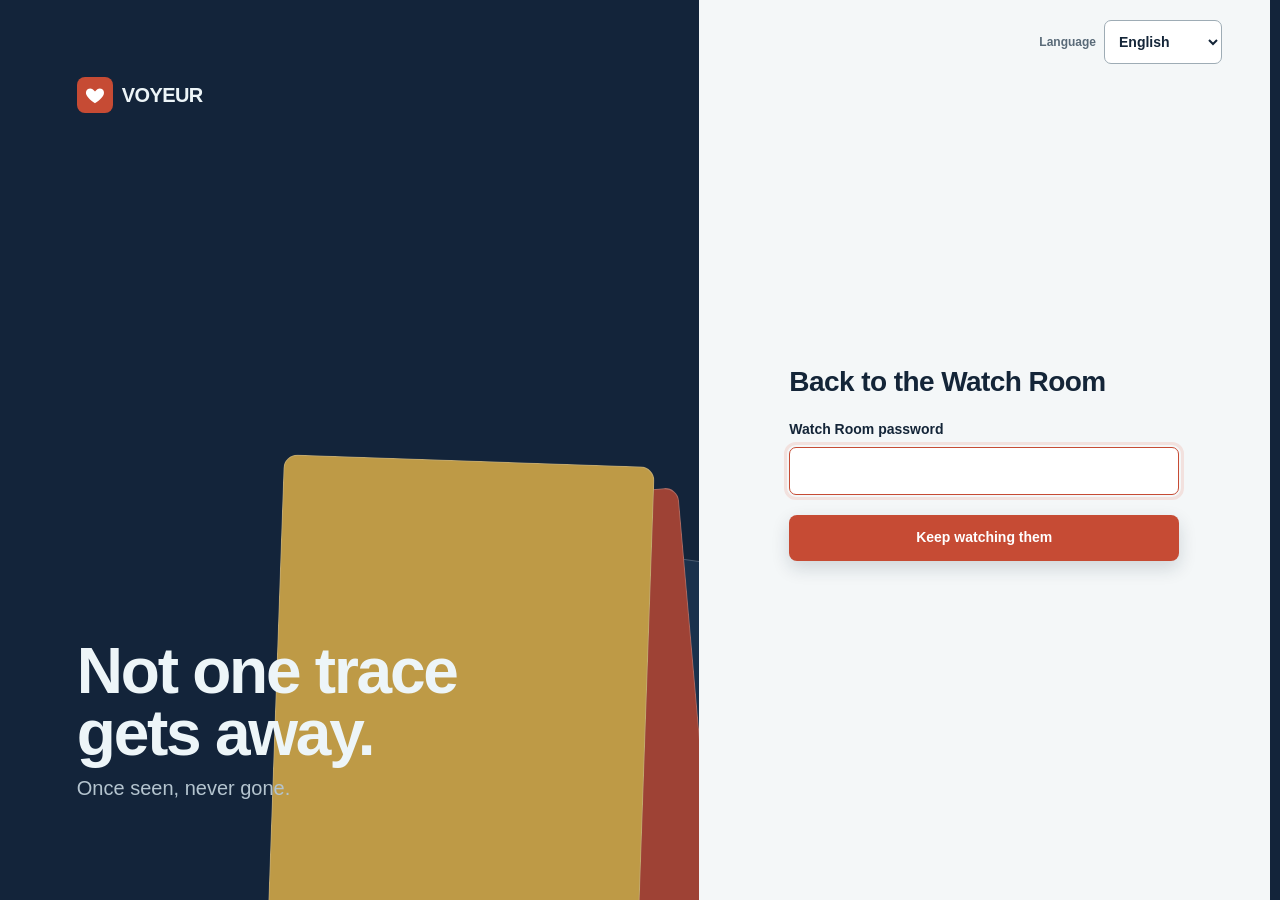
<file: static/login.html>
<!doctype html>
<html lang="zh-CN">
<head>
  <meta charset="utf-8">
  <meta name="viewport" content="width=device-width, initial-scale=1, viewport-fit=cover">
  <meta name="theme-color" content="#13243a">
  <script>try{const t=localStorage.getItem('ig-luv-theme')||'light';document.documentElement.dataset.theme=t;document.documentElement.style.colorScheme=t;if(t==='dark')document.querySelector('meta[name="theme-color"]').content='#0b1522'}catch{document.documentElement.dataset.theme='light'}</script>
  <title data-i18n="login.title">回到观察室 | VOYEUR</title>
  <link rel="stylesheet" href="/static/styles.css">
</head>
<body class="login-page">
  <main class="login-shell">
    <section class="login-brand">
      <a class="wordmark" href="/login"><span class="wordmark-mark"><svg viewBox="0 0 24 24" aria-hidden="true"><path d="M12 21s-7.2-4.6-9.3-9C1.2 8.8 3.1 5 6.7 5c2 0 3.4 1.1 5.3 3.2C13.9 6.1 15.3 5 17.3 5c3.6 0 5.5 3.8 4 7C19.2 16.4 12 21 12 21Z"/></svg></span><span>VOYEUR</span></a>
      <div>
        <h1><span data-i18n="login.heroLine1">Ta 的痕迹，</span><br><span data-i18n="login.heroLine2">一条别丢。</span></h1>
        <p data-i18n="login.tagline">出现过，就别想消失。</p>
      </div>
      <div class="frame-stack" aria-hidden="true"><span></span><span></span><span></span></div>
    </section>
    <section class="login-form-wrap">
      <label class="locale-control login-locale"><span data-i18n="language.label">语言</span><select class="locale-select"><option value="zh-CN">简体中文</option><option value="zh-TW">繁體中文</option><option value="en">English</option></select></label>
      <form action="/login" method="post" class="login-form">
        <h2 data-i18n="login.heading">回到观察室</h2>
        <p id="login-error" class="form-error" data-i18n="login.error" hidden>密码不正确，请重试。</p>
        <label>
          <span data-i18n="login.password">观察室密码</span>
          <input name="password" type="password" required autofocus autocomplete="current-password">
        </label>
        <button class="primary-button" type="submit" data-i18n="login.submit">继续看着 Ta</button>
      </form>
    </section>
  </main>
  <script>document.getElementById('login-error').hidden = !new URLSearchParams(location.search).has('error')</script>
  <script type="module">import { initI18n } from '/static/i18n.js'; initI18n();</script>
</body>
</html>
</file>
<file: static/styles.css>
:root {
  color-scheme: light;
  --ink: #142538;
  --ink-soft: #596a78;
  --navy: #13243a;
  --navy-light: #1d3552;
  --paper: #f4f7f8;
  --surface: #ffffff;
  --surface-soft: #e7edef;
  --surface-hover: #e6ecef;
  --line: rgba(20, 37, 56, 0.18);
  --line-strong: #9eacb5;
  --coral: #c64b34;
  --coral-dark: #a63827;
  --amber: #efbc4a;
  --green: #2f8b67;
  --red: #bb3e43;
  --focus-ring: rgba(233, 95, 67, 0.42);
  --focus-field: rgba(233,95,67,.14);
  --selection: #efbc4a;
  --track-muted: #e1e8eb;
  --track-idle: #9aa7af;
  --media-bg: #dce5e9;
  --photo-scene: #f4f4f4;
  --photo-border: #ffffff;
  --empty-border: #9cabb5;
  --empty-bg: rgba(255,255,255,.42);
  --skeleton: #dfe7ea;
  --skeleton-active: #cfdadd;
  --field-placeholder: #637580;
  --scroll-track: #e5ecef;
  --scroll-thumb: #a7b4be;
  --mobile-header: rgba(19,36,58,.97);
  --bottom-nav: rgba(250,252,252,.97);
  --error-text: #862d32;
  --error-bg: #f7dddd;
  --radius: 10px;
  --sidebar: 232px;
  font-family: Aptos, "Segoe UI", "PingFang SC", "Microsoft YaHei", sans-serif;
}

html[lang="zh-TW"] { font-family: Aptos, "Segoe UI", "PingFang TC", "Microsoft JhengHei", sans-serif; }

html[data-theme="dark"] {
  color-scheme: dark;
  --ink: #e7edf3;
  --ink-soft: #a3b2bf;
  --navy: #0b1522;
  --navy-light: #172a40;
  --paper: #101820;
  --surface: #18232e;
  --surface-soft: #202e3a;
  --surface-hover: #263744;
  --line: rgba(231, 237, 243, 0.17);
  --line-strong: #718492;
  --coral: #d95d46;
  --coral-dark: #ff907b;
  --amber: #f0bd54;
  --green: #53b98e;
  --red: #e26d73;
  --focus-ring: rgba(255, 144, 123, 0.62);
  --focus-field: rgba(255, 144, 123, 0.18);
  --selection: #886421;
  --track-muted: #293744;
  --track-idle: #718492;
  --media-bg: #111a23;
  --photo-scene: #141e27;
  --photo-border: #2a3946;
  --empty-border: #718492;
  --empty-bg: rgba(24,35,46,.52);
  --skeleton: #202e3a;
  --skeleton-active: #2a3a47;
  --field-placeholder: #91a2af;
  --scroll-track: #101820;
  --scroll-thumb: #607380;
  --mobile-header: rgba(11,21,34,.98);
  --bottom-nav: rgba(16,24,32,.98);
  --error-text: #ffb4b8;
  --error-bg: #49252a;
}

* { box-sizing: border-box; }
[hidden] { display: none !important; }
html { scroll-behavior: smooth; scrollbar-gutter: stable; }
body {
  margin: 0;
  background: var(--paper);
  color: var(--ink);
  font-size: 14px;
  line-height: 1.5;
  -webkit-font-smoothing: antialiased;
}
button, input, select { font: inherit; }
button, a { -webkit-tap-highlight-color: transparent; }
a { color: inherit; }
button { cursor: pointer; }
::selection { background: var(--selection); color: var(--ink); }
:focus-visible { outline: 3px solid var(--focus-ring); outline-offset: 2px; }
::-webkit-scrollbar { width: 10px; height: 10px; }
::-webkit-scrollbar-track { background: var(--scroll-track); }
::-webkit-scrollbar-thumb { background: var(--scroll-thumb); border: 3px solid var(--scroll-track); border-radius: 10px; }

.app-shell { min-height: 100dvh; display: grid; grid-template-columns: var(--sidebar) minmax(0, 1fr); }
.sidebar {
  position: sticky;
  top: 0;
  height: 100dvh;
  padding: 28px 20px 22px;
  display: flex;
  flex-direction: column;
  color: #edf5f8;
  background: var(--navy);
}
.wordmark { display: inline-flex; align-items: center; gap: 9px; width: fit-content; color: inherit; text-decoration: none; font-size: 20px; font-weight: 650; letter-spacing: -0.03em; }
.wordmark-mark { display: grid; place-items: center; width: 36px; height: 36px; border-radius: 8px; color: #fff; background: var(--coral); font-weight: 750; }
.wordmark-mark svg { width: 22px; height: 22px; fill: currentColor; }
.side-nav { display: grid; gap: 6px; margin-top: 54px; }
.nav-link { min-height: 48px; padding: 0 13px; display: flex; align-items: center; gap: 12px; border-radius: 8px; color: #adbfcd; text-decoration: none; font-weight: 600; }
.nav-link:hover, .nav-link.active { color: #fff; background: var(--navy-light); }
.nav-link svg, .primary-button svg, .icon-button svg, .bottom-nav svg { width: 20px; height: 20px; fill: none; stroke: currentColor; stroke-width: 1.7; stroke-linecap: round; stroke-linejoin: round; }
svg.platform-icon { width: 20px; height: 20px; flex-shrink: 0; fill: currentColor; stroke: none; }
.page-title-row { display: flex; align-items: center; gap: 12px; }
.page-title-row .platform-icon { width: 30px; height: 30px; }
.sidebar-foot { margin-top: auto; display: grid; gap: 13px; padding: 16px 13px 0; border-top: 0.5px solid rgba(255,255,255,.18); }
.rail-state { color: #adbfcd; font-size: 12px; }
.text-button { min-height: 44px; padding: 0; border: 0; color: #edf5f8; background: transparent; text-align: left; }

.workspace { min-width: 0; }
.workspace-inner { width: min(100%, 1500px); margin: 0 auto; padding: 44px clamp(24px, 4vw, 64px) 80px; }
.page-header { display: flex; align-items: flex-end; justify-content: space-between; gap: 24px; flex-wrap: wrap; }
.page-header-actions, .mobile-header-actions { display: flex; align-items: center; gap: 16px; flex-shrink: 0; }
.page-header-actions { flex-wrap: wrap; justify-content: flex-end; }
.mobile-header-actions { gap: 8px; }
.theme-toggle { width: 104px; flex: 0 0 104px; }
.locale-control { display: inline-flex; align-items: center; gap: 8px; color: var(--ink-soft); font-size: 12px; font-weight: 600; white-space: nowrap; }
.locale-control select { width: auto; min-width: 0; min-height: 44px; padding-inline: 10px 30px; color: var(--ink); font-size: 14px; }
.mobile-locale { display: none; }
h1, h2, p { margin-top: 0; }
h1 { margin-bottom: 4px; font-size: clamp(28px, 3vw, 38px); line-height: 1.15; letter-spacing: -0.035em; text-wrap: balance; }
h2 { margin-bottom: 0; font-size: 20px; line-height: 1.25; letter-spacing: -0.02em; }
.page-header p, .settings-intro p { margin-bottom: 0; color: var(--ink-soft); }
.primary-button, .secondary-button {
  min-height: 46px;
  padding: 0 18px;
  display: inline-flex;
  align-items: center;
  justify-content: center;
  gap: 9px;
  border-radius: 8px;
  border: 0.5px solid transparent;
  font-weight: 650;
}
.primary-button { color: #fff; background: var(--coral); box-shadow: 0 7px 18px rgba(20, 37, 56, .16); }
.primary-button:hover { background: var(--coral-dark); }
.primary-button:disabled { cursor: wait; opacity: .62; }
.top-refresh-button, .primary-button.top-refresh-button { min-height: 48px; border: 0.5px solid rgba(255,255,255,.24); border-radius: 14px; color: #f5f6fb; background: #151516; box-shadow: inset 0 1px rgba(255,255,255,.13), inset 0 -2px rgba(0,0,0,.45), 0 5px 12px rgba(0,0,0,.18); }
.top-refresh-button:hover, .primary-button.top-refresh-button:hover { background: #202126; }
.secondary-button { color: var(--ink); background: transparent; border-color: var(--line); }
.secondary-button:hover { background: var(--surface-hover); }

.status-band {
  position: relative;
  min-height: 72px;
  margin-top: 28px;
  padding: 15px 18px 18px;
  display: flex;
  align-items: center;
  justify-content: space-between;
  gap: 20px;
  overflow: hidden;
  border: 0.5px solid var(--line);
  border-radius: var(--radius);
  background: var(--surface);
}
.status-copy { display: flex; align-items: center; gap: 9px; min-width: 0; }
.status-copy strong { white-space: nowrap; }
#status-detail { color: var(--ink-soft); overflow: hidden; text-overflow: ellipsis; white-space: nowrap; }
.status-copy a { min-height: 44px; display: inline-flex; align-items: center; color: var(--coral-dark); font-weight: 650; text-underline-offset: 3px; }
.status-dot { flex: 0 0 auto; width: 9px; height: 9px; border-radius: 50%; background: #9aa7af; }
.status-band[data-state="ready"] .status-dot { background: var(--green); }
.status-band[data-state="running"] .status-dot { background: var(--amber); }
.status-band[data-state="error"] .status-dot { background: var(--red); }
.status-band time { color: var(--ink-soft); font-size: 12px; font-variant-numeric: tabular-nums; white-space: nowrap; }
.capture-track { position: absolute; left: 0; right: 0; bottom: 0; height: 3px; background: var(--track-muted); }
.capture-track span { display: block; width: 100%; height: 100%; background: var(--track-idle); transform: scaleX(.08); transform-origin: left; transition: transform .25s ease, background-color .25s ease; }
.status-band[data-state="running"] .capture-track span { background: var(--amber); transform: scaleX(1); }
.status-band[data-state="ready"] .capture-track span { background: var(--green); transform: scaleX(1); }
.status-band[data-state="error"] .capture-track span { background: var(--red); transform: scaleX(1); }

.library-section { padding-top: 46px; scroll-margin-top: 20px; }
.section-heading { display: flex; align-items: center; justify-content: space-between; gap: 18px; margin-bottom: 18px; }
.filter-group { display: flex; gap: 4px; padding: 3px; border: 0.5px solid var(--line); border-radius: 8px; background: var(--surface-soft); }
.filter { min-height: 44px; padding: 0 14px; border: 0; border-radius: 6px; color: var(--ink-soft); background: transparent; font-weight: 600; }
.filter.active { color: var(--ink); background: var(--surface); box-shadow: 0 2px 8px rgba(20,37,56,.08); }
.target-block + .target-block { margin-top: 42px; padding-top: 34px; border-top: 0.5px solid var(--line); }
.target-heading { margin-bottom: 14px; display: flex; align-items: center; justify-content: space-between; gap: 16px; }
.target-heading h3 { margin: 0; font-size: 14px; }
.target-heading { flex-wrap: wrap; }
.target-heading h3 { overflow-wrap: anywhere; }
.platform-name { display: inline-flex; align-items: center; gap: 6px; color: var(--ink-soft); font-size: 12px; font-weight: 400; margin-right: 8px; }
.platform-name .platform-icon { width: 16px; height: 16px; }
.target-heading .rail-state { color: var(--ink-soft); }
.target-heading a { min-height: 44px; display: inline-flex; align-items: center; color: var(--ink-soft); text-underline-offset: 3px; }
.media-groups { display: grid; gap: 12px; }
.media-kind-group { min-width: 0; border-top: 0.5px solid var(--line); }
.media-kind-group > summary { min-height: 48px; display: flex; align-items: center; color: var(--ink-soft); font-weight: 650; cursor: pointer; list-style: none; }
.media-kind-group > summary::-webkit-details-marker { display: none; }
.media-kind-group > summary::after { content: ''; width: 10px; height: 7px; margin-left: auto; background: currentColor; clip-path: polygon(0 0, 50% 65%, 100% 0, 100% 32%, 50% 100%, 0 32%); }
.media-kind-group[open] > summary::after { transform: rotate(180deg); }
.media-kind-group:not([open]) > .media-grid { display: none; }
.media-grid { display: grid; grid-template-columns: repeat(4, minmax(0, 1fr)); gap: 16px; }
.media-card { min-width: 0; border: 0.5px solid var(--line); border-radius: var(--radius); overflow: clip; background: var(--surface); }
.text-card { grid-column: span 2; align-self: start; }
.text-card .media-body { padding: 20px; }
.text-content { min-height: 96px; margin: 14px 0 16px; color: var(--ink); font-size: 16px; line-height: 1.65; white-space: pre-wrap; overflow-wrap: anywhere; }
.media-frame { position: relative; aspect-ratio: 4 / 5; overflow: hidden; background: var(--media-bg); }
.media-frame img, .media-frame video { width: 100%; height: 100%; display: block; object-fit: cover; }
.media-frame .file-badge { position: absolute; top: 9px; right: 9px; padding: 4px 8px; border-radius: 5px; color: #fff; background: rgba(19,36,58,.88); font-size: 12px; }
.media-body { padding: 13px 14px 14px; }
.photo-carousel-card { grid-column: 1 / -1; width: min(100%, 940px); justify-self: center; }
.photo-carousel-host { position: relative; width: 100%; aspect-ratio: 940 / 876; --ink-background: var(--photo-scene); --ink-frame: var(--photo-border); background: var(--photo-scene); }
.photo-placeholder { position: absolute; width: 48.227%; height: 66.971%; top: 16.514%; left: 25.886%; object-fit: cover; border: 8px solid var(--photo-border); border-radius: 26px; }
.photo-carousel-host:has([data-motion-surface]) > .photo-placeholder { display: none; }
.photo-count { flex-shrink: 0; color: var(--ink-soft); font-size: 12px; font-weight: 400; font-variant-numeric: tabular-nums; }
.photo-carousel-card .media-title > :first-child { overflow-wrap: anywhere; }
.photo-carousel-card .caption { min-height: 0; }
.media-title { display: flex; justify-content: space-between; gap: 10px; font-weight: 650; }
.media-title time { color: var(--ink-soft); font-size: 12px; font-weight: 400; font-variant-numeric: tabular-nums; }
.caption { display: -webkit-box; min-height: 42px; margin: 8px 0 10px; overflow: hidden; color: var(--ink-soft); -webkit-line-clamp: 2; -webkit-box-orient: vertical; }
.media-actions { display: flex; gap: 12px; align-items: center; flex-wrap: wrap; }
.media-actions a { min-height: 44px; display: inline-flex; align-items: center; font-weight: 650; text-underline-offset: 3px; }
.media-actions a:first-child { color: var(--coral-dark); }
.delete-button { min-height: 44px; padding: 0 4px; border: 0; color: var(--ink-soft); background: transparent; font-weight: 600; text-decoration: underline; text-underline-offset: 3px; }
.delete-button:hover { color: var(--red); }
.delete-button:disabled { opacity: .5; }
.target-actions { display: flex; align-items: center; gap: 14px; flex-wrap: wrap; }
.file-list { margin: 4px -14px -14px; padding: 6px 14px 10px; border-top: 0.5px solid var(--line); }
.file-list summary { min-height: 40px; display: flex; align-items: center; cursor: pointer; color: var(--ink-soft); }
.file-list a { display: flex; min-height: 40px; align-items: center; justify-content: space-between; gap: 12px; border-top: 0.5px solid var(--line); text-decoration: none; }
.file-list a span { overflow: hidden; text-overflow: ellipsis; white-space: nowrap; }
.file-list a small { color: var(--coral-dark); }
.empty-state { min-height: 310px; display: grid; place-items: center; border: 0.5px dashed var(--empty-border); border-radius: var(--radius); text-align: center; background: var(--empty-bg); }
.empty-state div { max-width: 380px; padding: 28px; }
.empty-state h3 { margin: 0 0 7px; font-size: 20px; }
.empty-state p { margin-bottom: 18px; color: var(--ink-soft); }
.empty-state a { min-height: 44px; display: inline-flex; align-items: center; font-weight: 650; text-underline-offset: 3px; }
.loading-grid { display: grid; grid-template-columns: repeat(3, 1fr); gap: 16px; }
.loading-grid span { aspect-ratio: 4 / 5; border-radius: var(--radius); background: var(--skeleton); animation: breathe 1.5s ease-in-out infinite alternate; }
.loading-grid span:nth-child(2) { animation-delay: .12s; }
.loading-grid span:nth-child(3) { animation-delay: .24s; }
@keyframes breathe { to { background: var(--skeleton-active); } }

.settings-section { padding-top: 32px; width: min(100%, 820px); }
.settings-form { display: grid; gap: 14px; }
.settings-group { border: 0.5px solid var(--line); border-radius: var(--radius); background: var(--surface); }
.settings-group summary { min-height: 62px; padding: 14px 18px; display: flex; align-items: center; gap: 14px; font-weight: 650; cursor: pointer; list-style: none; }
.settings-group summary::-webkit-details-marker { display: none; }
.settings-group summary::after { content: ''; width: 12px; height: 8px; margin-left: auto; background: var(--ink-soft); clip-path: polygon(0 0, 50% 62%, 100% 0, 100% 30%, 50% 100%, 0 30%); flex-shrink: 0; }
.settings-group[open] summary::after { transform: rotate(180deg); }
.settings-group[open] summary { border-bottom: 0.5px solid var(--line); }
.summary-value { margin-left: auto; color: var(--ink-soft); font-size: 12px; font-weight: 400; }
.settings-group summary:has(.summary-value)::after { margin-left: 0; }
.settings-fields { padding: 20px 18px; display: grid; grid-template-columns: repeat(2, minmax(0, 1fr)); gap: 18px; }
.verification-panel { padding: 16px 0; display: grid; grid-template-columns: minmax(220px, 1fr) minmax(160px, .65fr) auto; align-items: end; gap: 14px; border-top: 0.5px solid var(--amber); border-bottom: 0.5px solid var(--amber); }
.verification-panel[hidden] { display: none; }
.verification-panel p { margin: 4px 0 0; color: var(--ink-soft); }
.settings-form label, .login-form label { display: grid; gap: 7px; font-weight: 650; }
.settings-form small { color: var(--ink-soft); font-size: 12px; font-weight: 400; }
.settings-note { margin: 0; color: var(--ink-soft); font-size: 12px; }
.wide-field { grid-column: 1 / -1; }
.platform-enabled-field { min-height: 48px; grid-template-columns: minmax(0, 1fr) auto; align-items: center; }
.platform-enabled-field > span { display: grid; gap: 3px; }
.platform-enabled-field input { appearance: none; width: 48px; height: 28px; padding: 3px; border: 0.5px solid var(--line-strong); border-radius: 14px; background: var(--surface-soft); transition: background-color .2s ease, border-color .2s ease; }
.platform-enabled-field input::before { content: ''; display: block; width: 21px; height: 21px; border-radius: 50%; background: var(--surface); box-shadow: 0 1px 4px rgba(20,37,56,.22); transition: transform .2s ease; }
.platform-enabled-field input:checked { border-color: var(--green); background: var(--green); }
.platform-enabled-field input:checked::before { transform: translateX(20px); }
input, select { width: 100%; min-height: 48px; padding: 0 13px; border: 0.5px solid var(--line-strong); border-radius: 7px; color: var(--ink); background: var(--surface); }
input::placeholder { color: var(--field-placeholder); }
input:hover, select:hover { border-color: var(--ink-soft); }
input:focus, select:focus { border-color: var(--coral); outline: 3px solid var(--focus-field); }
.form-actions { display: flex; flex-wrap: wrap; gap: 10px; padding-top: 4px; }
.mobile-header, .bottom-nav { display: none; }
.toast { position: fixed; z-index: 20; right: 24px; bottom: 24px; max-width: min(420px, calc(100vw - 32px)); padding: 12px 16px; border-radius: 8px; color: #fff; background: var(--navy); box-shadow: 0 12px 34px rgba(10,25,39,.25); opacity: 0; transform: translateY(12px); pointer-events: none; transition: opacity .2s ease, transform .2s ease; }
.toast.show { opacity: 1; transform: translateY(0); }

.media-preview { width: min(1120px, calc(100vw - 48px)); height: min(88dvh, 900px); max-width: none; max-height: none; padding: 0; border: 0.5px solid rgba(255,255,255,.2); border-radius: 16px; color: #f5f7fa; background: #101a27; box-shadow: 0 24px 80px rgba(0,0,0,.4); overflow: hidden; }
.media-preview[open] { display: grid; grid-template-rows: auto minmax(0, 1fr); }
.media-preview::backdrop { background: rgba(3,8,14,.84); }
.preview-header { padding: 10px 12px 10px 20px; display: flex; align-items: center; justify-content: space-between; gap: 16px; border-bottom: 0.5px solid rgba(255,255,255,.18); }
.preview-header h2 { min-width: 0; margin: 0; overflow: hidden; text-overflow: ellipsis; white-space: nowrap; }
.preview-actions { display: flex; align-items: center; gap: 12px; flex-shrink: 0; }
.preview-download, .preview-close { min-width: 48px; min-height: 48px; display: inline-flex; align-items: center; justify-content: center; border: 0; border-radius: 8px; color: #f5f7fa; background: transparent; }
.preview-download { padding-inline: 12px; text-underline-offset: 3px; }
.preview-close svg { width: 22px; height: 22px; fill: none; stroke: currentColor; stroke-width: 2; stroke-linecap: round; }
.preview-download:hover, .preview-close:hover { background: #263649; }
.preview-download:focus-visible, .preview-close:focus-visible { outline: 3px solid #fff; outline-offset: 2px; }
.preview-body { min-height: 0; position: relative; padding: 16px; overflow: auto; overscroll-behavior: contain; }
#preview-content { display: grid; place-items: center; width: 100%; height: 100%; min-height: 0; }
.preview-media { display: block; width: 100%; height: 100%; min-height: 0; max-width: 100%; max-height: 100%; object-fit: contain; }
#preview-message { position: absolute; z-index: 1; left: 16px; right: 16px; top: 50%; margin: 0; color: #f5f7fa; text-align: center; pointer-events: none; }

.login-page { min-height: 100dvh; color: #edf5f8; background: var(--navy); }
.login-shell { min-height: 100dvh; display: grid; grid-template-columns: 1.1fr .9fr; }
.login-brand { position: relative; overflow: hidden; padding: clamp(30px, 6vw, 86px); display: flex; flex-direction: column; justify-content: space-between; background: var(--navy); }
.login-brand > *:not(.frame-stack) { position: relative; z-index: 1; }
.login-brand h1 { max-width: 420px; margin-bottom: 8px; font-size: clamp(44px, 6vw, 78px); line-height: .98; }
html[lang="en"] .login-brand h1 { max-width: 520px; font-size: clamp(42px, 5vw, 68px); }
.login-brand p { color: #b4c4cf; font-size: 20px; }
.frame-stack { position: absolute; z-index: 0; right: -7%; bottom: -12%; width: min(29vw, 410px); aspect-ratio: 4/5; opacity: .78; }
.frame-stack span { position: absolute; inset: 0; border: 0.5px solid rgba(255,255,255,.28); border-radius: 14px; background: var(--navy-light); transform: rotate(8deg); }
.frame-stack span:nth-child(2) { transform: translate(-13%, -9%) rotate(-5deg); background: var(--coral); }
.frame-stack span:nth-child(3) { transform: translate(-27%, -18%) rotate(2deg); background: var(--amber); }
.login-form-wrap { position: relative; display: grid; place-items: center; padding-block: 72px 48px; padding-inline: clamp(28px, 5vw, 72px); color: var(--ink); background: var(--paper); }
.login-form { width: min(100%, 390px); display: grid; gap: 20px; }
.login-form h2 { font-size: 28px; }
.login-form .primary-button { width: 100%; }
.login-locale { position: absolute; top: max(20px, env(safe-area-inset-top)); right: clamp(20px, 4vw, 48px); }
.form-error { margin: -8px 0 0; padding: 10px 12px; border-radius: 6px; color: var(--error-text); background: var(--error-bg); }

body, .status-band, .filter-group, .media-card, .settings-group, input, select, .login-form-wrap, .bottom-nav, .mobile-header {
  transition: color .2s ease, background-color .2s ease, border-color .2s ease;
}

@media (max-width: 1180px) {
  .media-grid { grid-template-columns: repeat(3, minmax(0, 1fr)); }
}

@media (max-width: 860px) {
  html { scrollbar-gutter: auto; }
  input, select { font-size: 16px; }
  .app-shell { display: block; }
  .sidebar { display: none; }
  .mobile-header { position: sticky; z-index: 10; top: 0; min-height: calc(60px + env(safe-area-inset-top)); padding: env(safe-area-inset-top) 16px 0; display: flex; align-items: center; justify-content: space-between; color: #fff; background: var(--mobile-header); }
  .mobile-header .wordmark-mark { width: 32px; height: 32px; }
  .icon-button { width: 48px; height: 48px; display: grid; place-items: center; border: 0; color: #fff; background: transparent; }
  .icon-button.top-refresh-button { border: 0.5px solid rgba(255,255,255,.24); background: #151516; }
  .workspace-inner { padding: 26px 16px calc(96px + env(safe-area-inset-bottom)); }
  .page-header { align-items: center; }
  .page-header-actions { display: none; }
  .mobile-locale { width: max-content; max-width: 100%; margin: 0 0 12px auto; display: flex; }
  .status-band { margin-top: 22px; align-items: flex-start; }
  .status-copy { display: grid; grid-template-columns: auto 1fr; row-gap: 1px; }
  #status-detail { grid-column: 2; white-space: normal; }
  .status-copy a { grid-column: 2; }
  .status-band time { display: none; }
  .library-section { padding-top: 32px; }
  .section-heading h2 { font-size: 16px; }
  .media-grid { grid-template-columns: repeat(2, minmax(0, 1fr)); gap: 12px; }
  .settings-section { padding-top: 24px; }
  .bottom-nav { position: fixed; z-index: 12; left: 0; right: 0; bottom: 0; padding: 4px 4px max(16px, env(safe-area-inset-bottom)); display: grid; grid-auto-flow: column; grid-auto-columns: minmax(52px, 1fr); gap: 4px; overflow-x: auto; overscroll-behavior-inline: contain; scrollbar-width: none; border-top: 0.5px solid var(--line); background: var(--bottom-nav); }
  .bottom-nav::-webkit-scrollbar { display: none; }
  .bottom-nav a { min-width: 52px; min-height: 54px; display: flex; flex-direction: column; align-items: center; justify-content: center; gap: 2px; color: var(--ink-soft); font-size: 12px; text-decoration: none; }
  .bottom-nav a.active { color: var(--coral-dark); }
  .bottom-nav svg { width: 21px; height: 21px; }
  .toast { right: 16px; bottom: calc(78px + env(safe-area-inset-bottom)); }
  .media-preview { width: 100%; height: 100dvh; margin: 0; border: 0; border-radius: 0; box-shadow: none; }
  .preview-header { padding: max(10px, env(safe-area-inset-top)) 12px 10px 16px; }
  .preview-header h2 { font-size: 16px; }
  .preview-body { padding: 12px 12px max(16px, env(safe-area-inset-bottom)); }
  .login-shell { grid-template-columns: 1fr; }
  .login-brand { min-height: 38dvh; padding: max(24px, env(safe-area-inset-top)) 24px 34px; }
  .login-brand h1 { margin-top: 60px; font-size: clamp(42px, 15vw, 64px); }
  html[lang="zh-TW"] .login-brand h1 { font-size: clamp(40px, 13.5vw, 58px); }
  html[lang="en"] .login-brand h1 { font-size: clamp(38px, 11.5vw, 52px); }
  .login-brand p { font-size: 16px; }
  .frame-stack { width: 190px; right: -35px; bottom: -50px; }
  .login-form-wrap { min-height: 62dvh; align-items: start; padding: 84px 24px max(28px, env(safe-area-inset-bottom)); }
  .login-locale { top: 20px; right: 24px; }
}

@media (max-width: 540px) {
  .section-heading { align-items: flex-start; flex-direction: column; }
  .filter-group { width: 100%; display: grid; grid-template-columns: repeat(5, 1fr); }
  .filter { padding: 0 6px; }
  .media-grid { grid-template-columns: 1fr; }
  .text-card { grid-column: auto; }
  .photo-carousel-card { width: calc(100% + 32px); margin-inline: -16px; border-inline: 0; border-radius: 0; }
  .photo-carousel-host { --motion-scene-width: 453.333; --motion-scene-height: 620; aspect-ratio: auto; }
  .photo-placeholder { position: relative; display: block; width: min(100%, 453.333px); height: auto; aspect-ratio: 453.333 / 586.667; top: auto; left: auto; margin: 14px auto; border-width: clamp(8px, 2.94vw, 13.333px); border-radius: 33px; }
  .photo-carousel-card .media-body { padding-inline: 16px; }
  .media-frame { aspect-ratio: 4 / 4.7; }
  .settings-fields { grid-template-columns: 1fr; }
  .verification-panel { grid-template-columns: 1fr; align-items: stretch; }
  .wide-field { grid-column: auto; }
  .form-actions { display: grid; }
  .form-actions button { width: 100%; min-height: 48px; }
}

@media (prefers-reduced-motion: reduce) {
  html { scroll-behavior: auto; }
  *, *::before, *::after { animation-duration: .01ms !important; animation-iteration-count: 1 !important; transition-duration: .01ms !important; }
}
</file>
